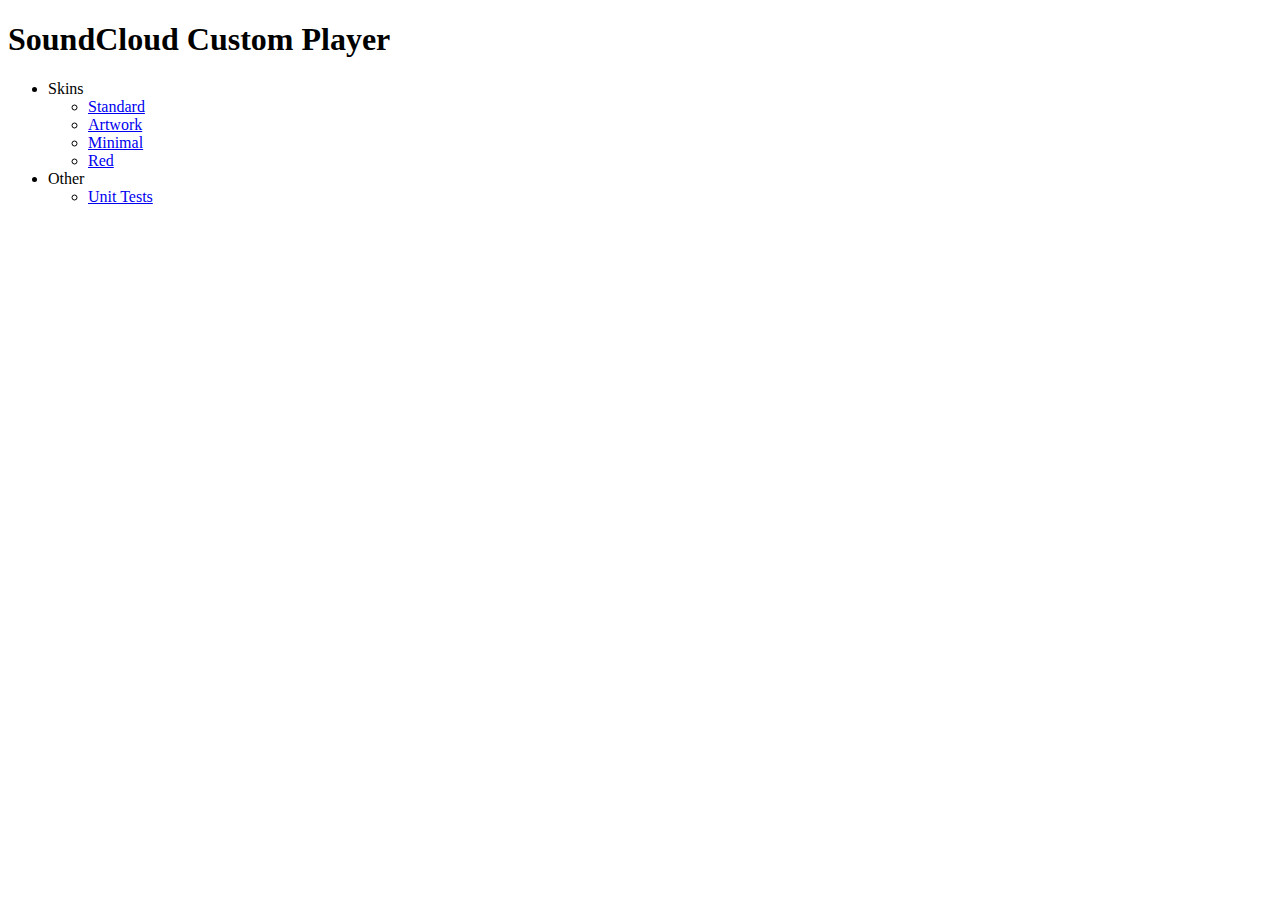
<file: waterstates/player/index.html>
<!DOCTYPE html PUBLIC "-//W3C//DTD HTML 4.01 Transitional//EN"
   "http://www.w3.org/TR/html4/loose.dtd">

<html lang="en">
<head>
  <meta http-equiv="Content-Type" content="text/html; charset=utf-8">
  <title>SoundCloud Custom Player - Example Skins</title>
  <meta name="author" content="Matas Petrikas">
</head>
<body>
  <h1>SoundCloud Custom Player</h1>
  <ul>
    <li>Skins
      <ul>
        <li><a href="examples/sc-player-standard.html" title="sc-player-standard">Standard</a></li>
        <li><a href="examples/sc-player-artwork.html" title="sc-player-artwork">Artwork</a></li>
        <li><a href="examples/sc-player-minimal.html" title="sc-player-minimal">Minimal</a></li>
        <li><a href="examples/sc-player-red.html" title="sc-player-red">Red</a></li>
      </ul>
    </li>
    <li>Other
      <ul>
        <li><a href="test/" title="Unit Test page">Unit Tests</a></li>
      </ul>
    </li>
  </ul>
</body>
</html>
</file>
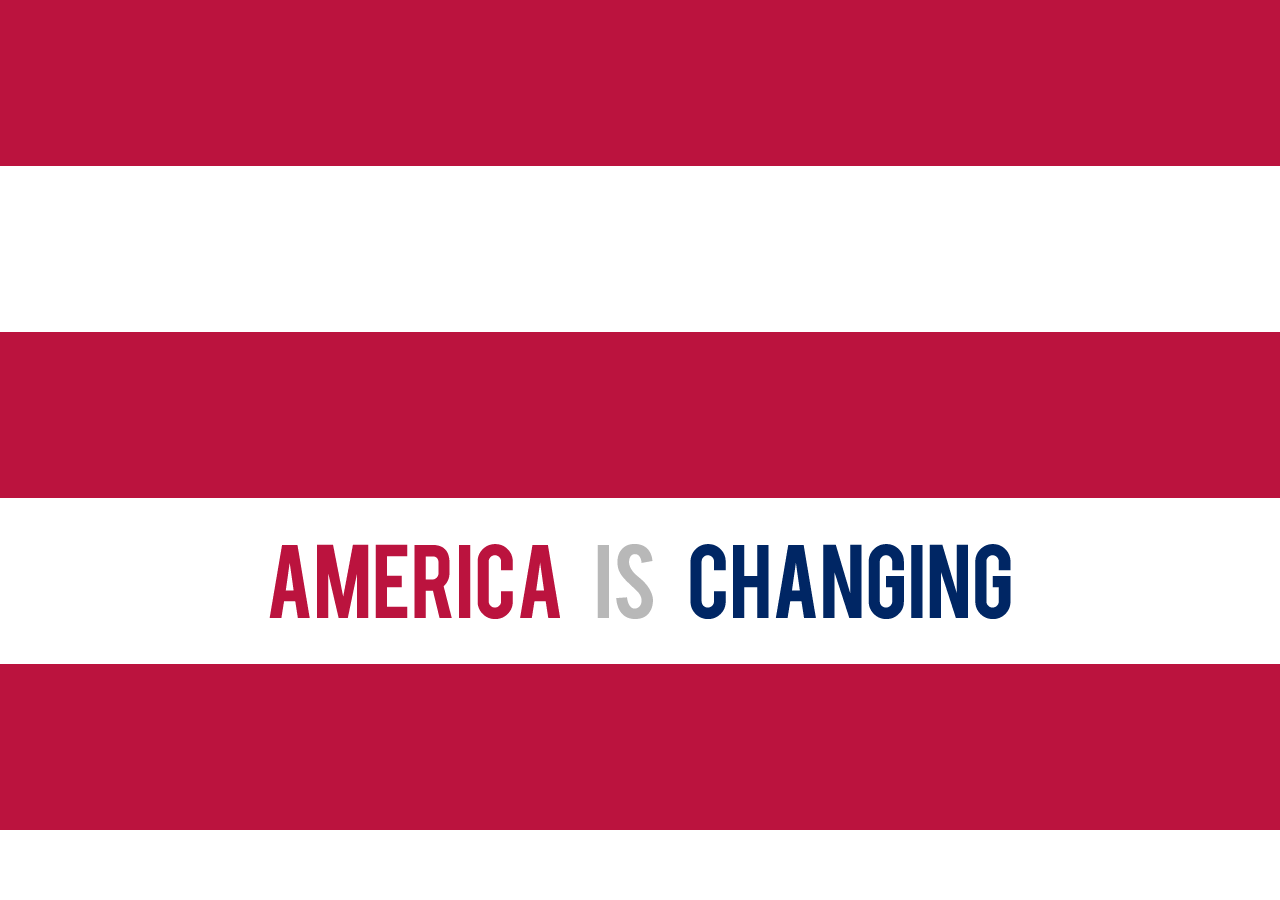
<file: waterstates/oldindex.html>
<!DOCTYPE HTML PUBLIC "-//W3C//DTD HTML 4.01 Transitional//EN"

        "http://www.w3.org/TR/html4/loose.dtd">



<html lang="en">



<head>



	<meta http-equiv="content-type" content="text/html; charset=utf-8">

	<title>Water States</title>
	
	<style type="text/css">
	body{background: url('flag.png') #bb133e;margin:0;padding:0;}
	#player{margin:166px auto;}
	#info{padding: 0; margin:166px auto;background: url('changing.png'); display:block;width: 800px;height: 166px;}
	p{font-family:arial, helvetica, sans-serif; font-size:72px;}
	
	
	</style>
	
</head>



<body>
<div id="player">
<iframe width="100%" height="166" scrolling="no" frameborder="no" src="http://w.soundcloud.com/player/?url=http%3A%2F%2Fapi.soundcloud.com%2Ftracks%2F29450880&amp;auto_play=false&amp;show_artwork=false&amp;color=002664"></iframe>
</div>

<div id="info">
</div>

</body>



</html>
</file>
